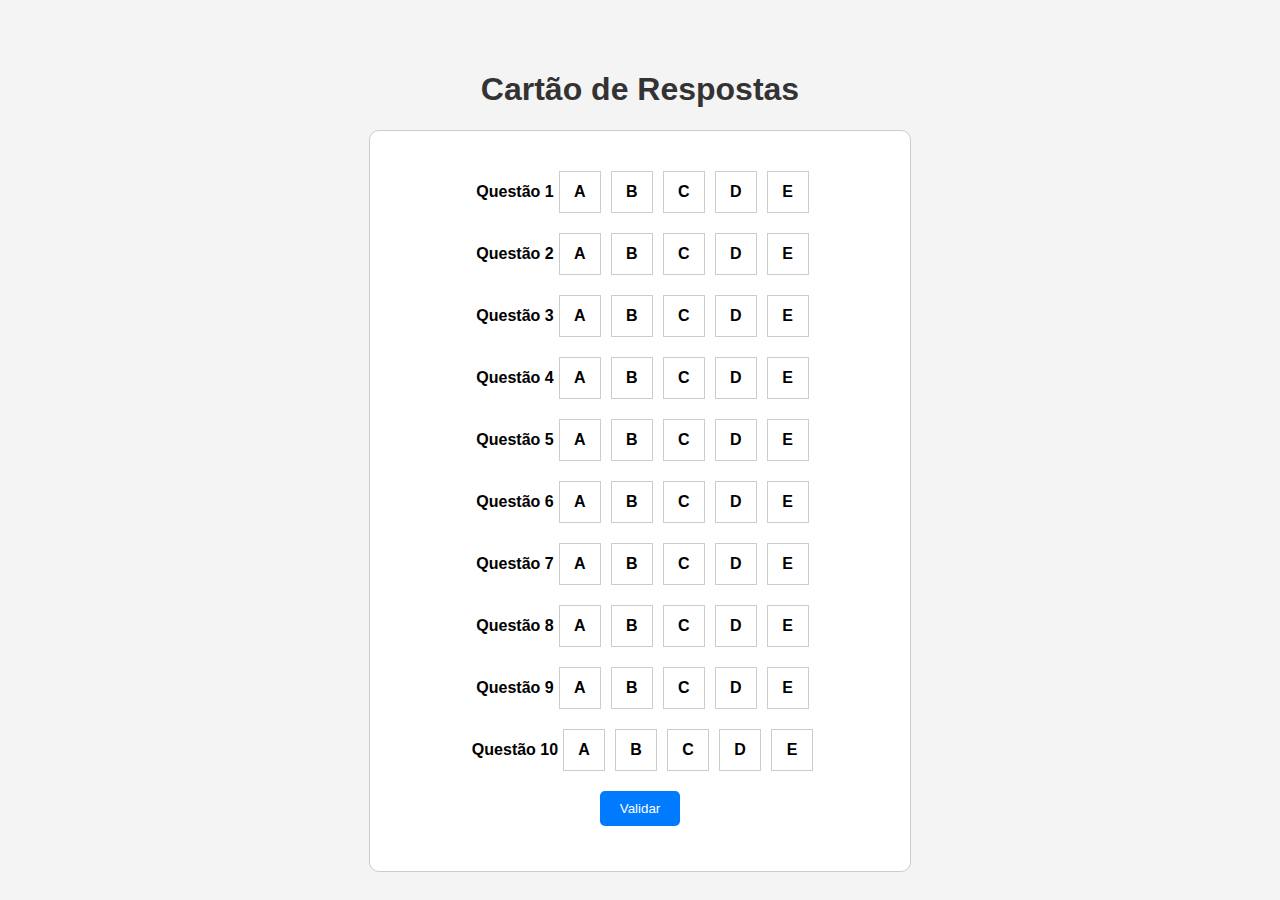
<file: desafio-02/index.html>
<!DOCTYPE html>
<html lang="en">

<head>

    <meta charset="UTF-8">
    <meta name="viewport" content="width=device-width, initial-scale=1.0">
    <title>Cartão de Respostas</title>
    <link rel="stylesheet" href="style.css">

</head>

<body>

    <div class="container">

        <h1>Cartão de Respostas</h1>

        <div class="cartao">

            <div class="respostas" id="respostas1">

                <div class="questao">Questão 1</div>
                <div class="resposta" onclick="marcarResposta(this)">A</div>
                <div class="resposta" onclick="marcarResposta(this)">B</div>
                <div class="resposta" onclick="marcarResposta(this)">C</div>
                <div class="resposta" onclick="marcarResposta(this)">D</div>
                <div class="resposta" onclick="marcarResposta(this)">E</div>

            </div>

            <div class="respostas" id="respostas2">

                <div class="questao">Questão 2</div>
                <div class="resposta" onclick="marcarResposta(this)">A</div>
                <div class="resposta" onclick="marcarResposta(this)">B</div>
                <div class="resposta" onclick="marcarResposta(this)">C</div>
                <div class="resposta" onclick="marcarResposta(this)">D</div>
                <div class="resposta" onclick="marcarResposta(this)">E</div>

            </div>

            <div class="respostas" id="respostas3">

                <div class="questao">Questão 3</div>
                <div class="resposta" onclick="marcarResposta(this)">A</div>
                <div class="resposta" onclick="marcarResposta(this)">B</div>
                <div class="resposta" onclick="marcarResposta(this)">C</div>
                <div class="resposta" onclick="marcarResposta(this)">D</div>
                <div class="resposta" onclick="marcarResposta(this)">E</div>

            </div>

            <div class="respostas" id="respostas4">

                <div class="questao">Questão 4</div>
                <div class="resposta" onclick="marcarResposta(this)">A</div>
                <div class="resposta" onclick="marcarResposta(this)">B</div>
                <div class="resposta" onclick="marcarResposta(this)">C</div>
                <div class="resposta" onclick="marcarResposta(this)">D</div>
                <div class="resposta" onclick="marcarResposta(this)">E</div>

            </div>

            <div class="respostas" id="respostas5">

                <div class="questao">Questão 5</div>
                <div class="resposta" onclick="marcarResposta(this)">A</div>
                <div class="resposta" onclick="marcarResposta(this)">B</div>
                <div class="resposta" onclick="marcarResposta(this)">C</div>
                <div class="resposta" onclick="marcarResposta(this)">D</div>
                <div class="resposta" onclick="marcarResposta(this)">E</div>

            </div>

            <div class="respostas" id="respostas6">

                <div class="questao">Questão 6</div>
                <div class="resposta" onclick="marcarResposta(this)">A</div>
                <div class="resposta" onclick="marcarResposta(this)">B</div>
                <div class="resposta" onclick="marcarResposta(this)">C</div>
                <div class="resposta" onclick="marcarResposta(this)">D</div>
                <div class="resposta" onclick="marcarResposta(this)">E</div>

            </div>

            <div class="respostas" id="respostas7">

                <div class="questao">Questão 7</div>
                <div class="resposta" onclick="marcarResposta(this)">A</div>
                <div class="resposta" onclick="marcarResposta(this)">B</div>
                <div class="resposta" onclick="marcarResposta(this)">C</div>
                <div class="resposta" onclick="marcarResposta(this)">D</div>
                <div class="resposta" onclick="marcarResposta(this)">E</div>

            </div>

            <div class="respostas" id="respostas8">

                <div class="questao">Questão 8</div>
                <div class="resposta" onclick="marcarResposta(this)">A</div>
                <div class="resposta" onclick="marcarResposta(this)">B</div>
                <div class="resposta" onclick="marcarResposta(this)">C</div>
                <div class="resposta" onclick="marcarResposta(this)">D</div>
                <div class="resposta" onclick="marcarResposta(this)">E</div>

            </div>

            <div class="respostas" id="respostas9">

                <div class="questao">Questão 9</div>
                <div class="resposta" onclick="marcarResposta(this)">A</div>
                <div class="resposta" onclick="marcarResposta(this)">B</div>
                <div class="resposta" onclick="marcarResposta(this)">C</div>
                <div class="resposta" onclick="marcarResposta(this)">D</div>
                <div class="resposta" onclick="marcarResposta(this)">E</div>

            </div>

            <div class="respostas" id="respostas10">

                <div class="questao">Questão 10</div>
                <div class="resposta" onclick="marcarResposta(this)">A</div>
                <div class="resposta" onclick="marcarResposta(this)">B</div>
                <div class="resposta" onclick="marcarResposta(this)">C</div>
                <div class="resposta" onclick="marcarResposta(this)">D</div>
                <div class="resposta" onclick="marcarResposta(this)">E</div>

            </div>

            <button onclick="validarRespostas()">Validar</button>
            <div id="resultado"></div>

        </div>

    </div>

    <script src="script.js"></script>

</body>

</html>
</file>
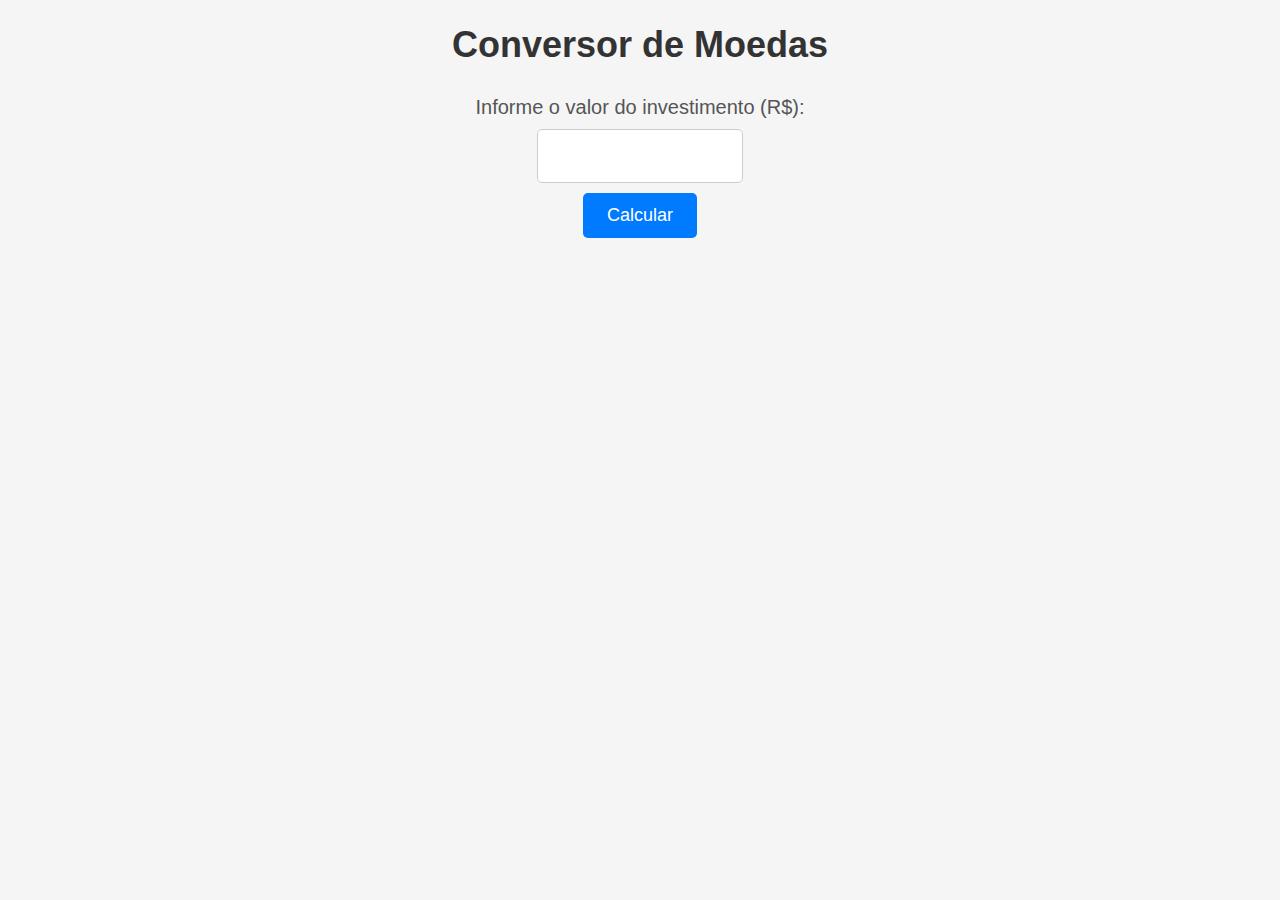
<file: desafio-03/index.html>
<!DOCTYPE html>
<html lang="en">
<head>
    <meta charset="UTF-8">
    <meta name="viewport" content="width=device-width, initial-scale=1.0">
    <title>Conversor de Moedas</title>
    <link rel="stylesheet" href="styles.css">
</head>
<body>
    <div class="container">
        <h1 class="title">Conversor de Moedas</h1>
        <form id="investment-form" class="form">
            <div class="form-group">
                <label for="investment-amount" class="label">Informe o valor do investimento (R$):</label>
                <input type="number" id="investment-amount" class="input" min="0" step="0.01" required>
            </div>
            <button type="submit" class="button">Calcular</button>
        </form>
        <div id="indices" class="results"></div>
    </div>
    <script src="script.js"></script>
</body>
</html>
</file>
<file: desafio-02/style.css>
body {
    font-family: Arial, sans-serif;
    background-color: #f4f4f4;
    margin: 0;
    padding: 0;
}

.container {
    width: 80%;
    margin: 0 auto;
    text-align: center;
    padding-top: 50px;
}

h1 {
    color: #333;
}

.cartao {
    width: 500px;
    height: 700px;
    background-color: #fff;
    border: 1px solid #ccc;
    border-radius: 10px;
    padding: 20px;
    margin-bottom: 20px;
    display: inline-block;
}

.questao {
    font-weight: bold;
    display: flex;
}

.respostas {
    display: flex;
    justify-content: center;
    align-items: center;
    margin-top: 20px;
    margin-left: 10px;
}

.resposta {
    width: 40px;
    height: 40px;
    border: 1px solid #ccc;
    margin: 0 5px;
    display: flex;
    justify-content: center;
    align-items: center;
    font-weight: bold;
    position: relative; 
    cursor: pointer;
}

.resposta::after { 
    content: 'X';
    position: absolute;
    top: 50%;
    left: 50%;
    transform: translate(-50%, -50%);
    color: transparent;
    transition: color 0.3s ease;
}

.resposta.selecionada::after { 
    color: red;
}

button {
    padding: 10px 20px;
    background-color: #007bff;
    color: #fff;
    border: none;
    cursor: pointer;
    border-radius: 5px;
    margin-top: 20px;
}

button:hover {
    background-color: #0056b3;
}

#resultado {
    font-weight: bold;
}
</file>
<file: desafio-03/styles.css>
body {
    font-family: Arial, sans-serif;
    background-color: #f5f5f5;
    margin: 0;
    padding: 0;
}

.container {
    width: 80%;
    margin: 20px auto;
    text-align: center;
}

.title {
    color: #333;
    font-size: 36px;
    margin-bottom: 30px;
}

.form-group {
    margin-bottom: 10px;
}

.label {
    display: block;
    color: #555;
    font-size: 20px;
    margin-bottom: 10px;
}

.input {
    width: 200px;
    height: 50px;
    font-size: 26px;
    text-align: center;
    border: 1px solid #ccc;
    border-radius: 5px;
    transition: border-color 0.3s ease;
}

.input:focus {
    outline: none;
    border-color: #007bff;
}

.button {
    padding: 12px 24px;
    font-size: 18px;
    background-color: #007bff;
    color: #fff;
    border: none;
    border-radius: 5px;
    cursor: pointer;
    transition: background-color 0.3s ease;
}

.button:hover {
    background-color: #0056b3;
}

.results {
    display: flex;
    justify-content: space-between;
    margin-top: 20px; 
}

.result-box p {
    font-size: 18px;
    margin-bottom: 10px;
}
.result-box {
    flex: 1;
    background-color: #fff;
    padding: 20px;
    border-radius: 10px;
    box-shadow: 0 0 10px rgba(0, 0, 255, 0.3); /* Alteração na cor da sombra */
    border: 2px solid #007bff; /* Adição da borda azul */
    margin-right: 10px;
}

.result-box:last-child {
    margin-right: 0;
}
</file>
